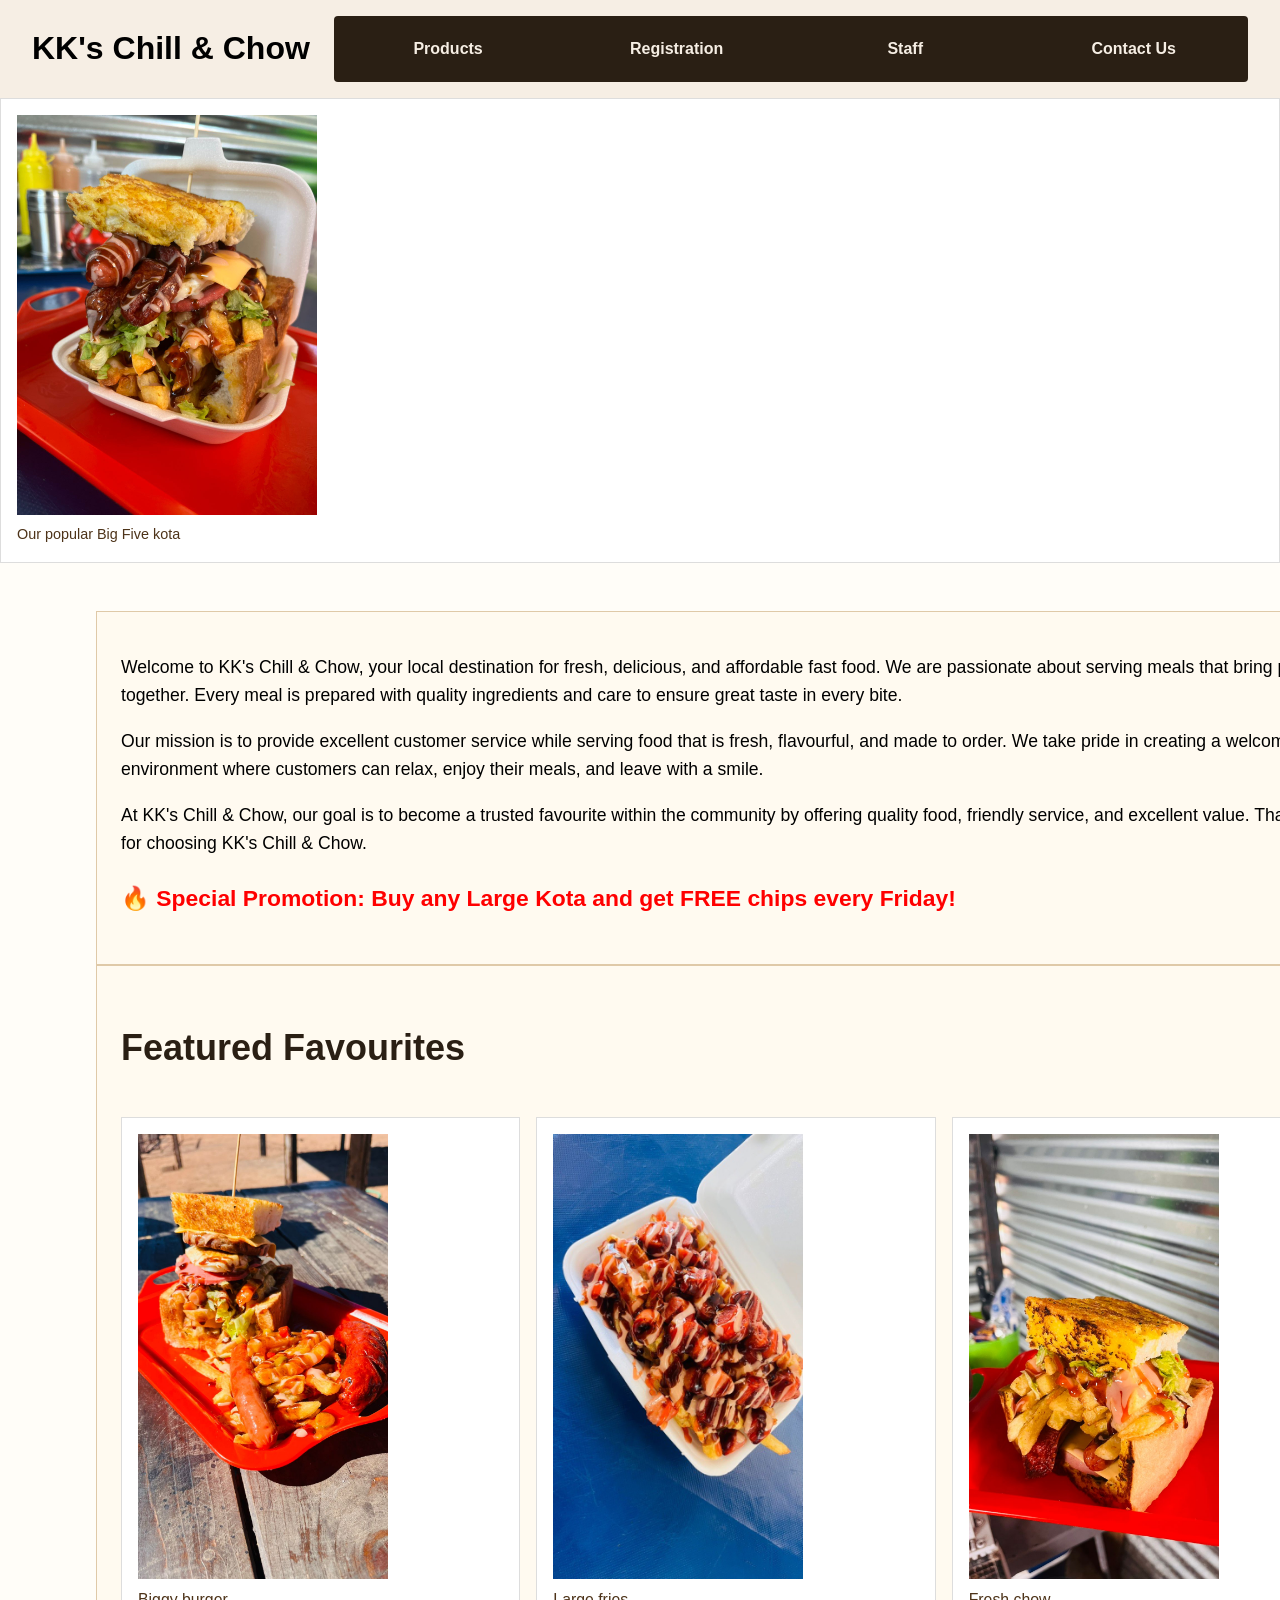
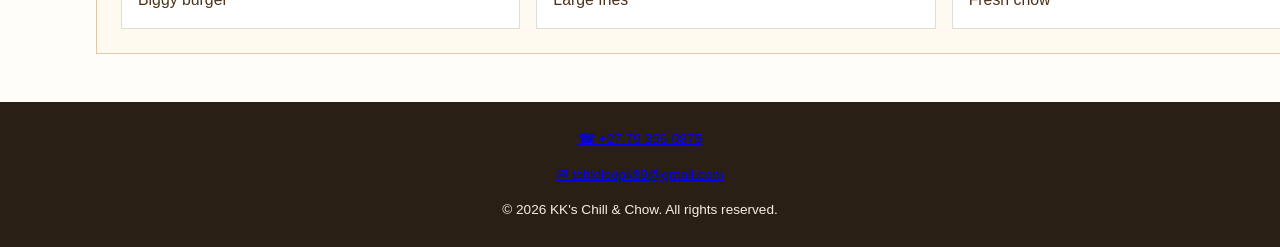
<file: index.html>
<!DOCTYPE html>
<html lang="en">
<head>
  <meta charset="UTF-8" />
  <meta name="viewport" content="width=device-width, initial-scale=1.0" />
  <link href="Stylesheet/styles.css" rel="stylesheet">
  <link rel="icon" type="image/png" sizes="32x32" href="images/favicon-32.png">
  <link rel="apple-touch-icon" sizes="180x180" href="images/apple-touch-icon.png">
  <link rel="icon" sizes="192x192" href="images/android-chrome-192.png">
  <title>KK's Chill & Chow</title>
</head>
<body>
  <header>
    <h1>KK's Chill & Chow</h1>
    <nav>
      <ul>
        <li><a href="products.html">Products</a></li>
        <li><a href="registration.html">Registration</a></li>
        <li><a href="staff.html">Staff</a></li>
        <li><a href="contact.html">Contact Us</a></li>
      </ul>
    </nav>
  </header>

  <section>
    <figure>
      <img src="images/Big-Five.jpg" alt="A Big Five kota from KK's Chill & Chow" width="300" />
      <figcaption>Our popular Big Five kota</figcaption>
    </figure>
  </section>

  <main>
    <div class="welcome-content">
     <p>Welcome to KK's Chill & Chow, your local destination for fresh, delicious, and affordable fast food. We are passionate about serving meals that bring people together. Every meal is prepared with quality ingredients and care to ensure great taste in every bite.</p>

     <p>Our mission is to provide excellent customer service while serving food that is fresh, flavourful, and made to order. We take pride in creating a welcoming environment where customers can relax, enjoy their meals, and leave with a smile.</p>

     <p>At KK's Chill & Chow, our goal is to become a trusted favourite within the community by offering quality food, friendly service, and excellent value. Thank you for choosing KK's Chill & Chow.</p>

     <p style="color: red; font-weight: bold; font-size: 1.3em;">
    🔥 Special Promotion: Buy any Large Kota and get FREE chips every Friday!
     </p>
    </div>

    <div class="featured-favourites">
      <h2>Featured Favourites</h2>
      <figure>
        <img src="images/Biggy.jpg" alt="A Biggy burger" width="250" length="180" />
        <figcaption>Biggy burger</figcaption>
      </figure>
      <figure>
        <img src="images/Large-Fries.jpg" alt="A serving of large fries" width="250" length="100" />
        <figcaption>Large fries</figcaption>
      </figure>
      <figure>
        <img src="images/Chow.jpg" alt="A fresh chow meal" length="100" width="250" />
        <figcaption>Fresh chow</figcaption>
      </figure>
    </div>
  </main>

  <footer>
    <h4 class="mobile"><a href="tel:+27793560875">&#9742; +27 79 356-0875</a></h4>
    <p class="tablet-desktop"><a href="tel:+27793560875">&#9742; +27 79 356-0875</a></p>
    <p><a href="mailto:tshidisopk89@gmail.com">&#9993; tshidisopk89@gmail.com</a></p>
    <p>&#169; 2026 KK's Chill & Chow. All rights reserved.</p>
  </footer>
</body>
</html>
</file>
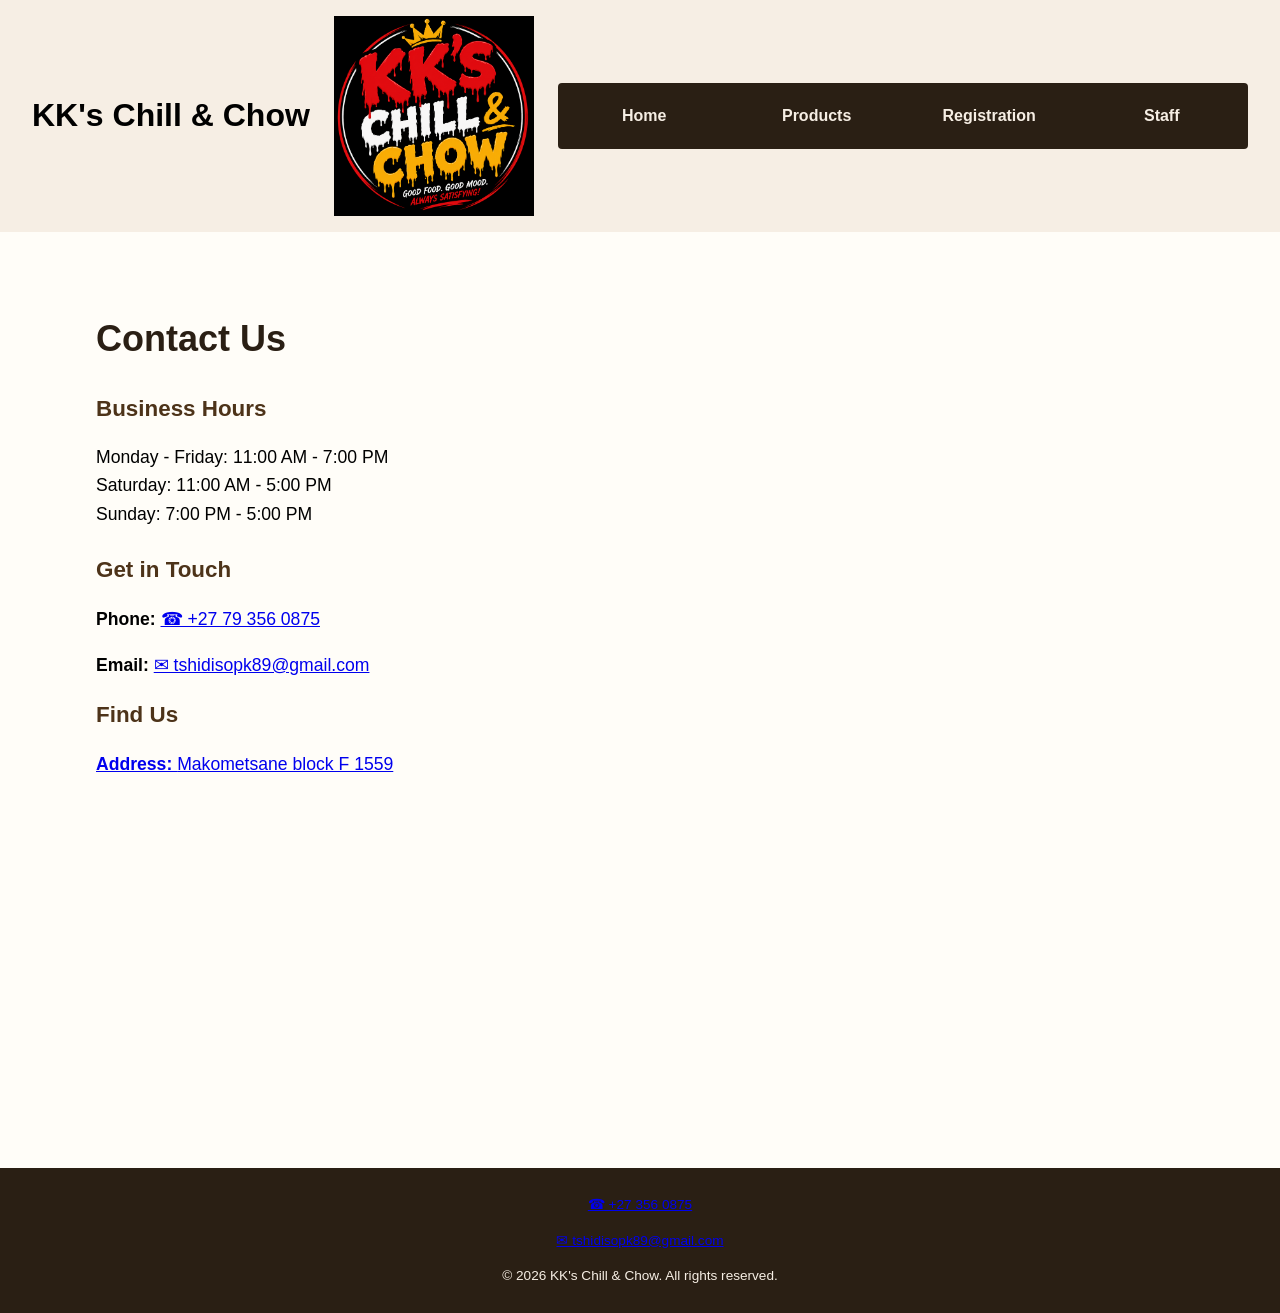
<file: contact.html>
<!DOCTYPE html>
<html lang="en">
<head>
  <meta charset="UTF-8" />
  <meta name="viewport" content="width=device-width, initial-scale=1.0" />
  <link href="Stylesheet/styles.css" rel="stylesheet">
  <link rel="icon" type="image/png" sizes="32x32" href="images/favicon-32.png">
  <link rel="apple-touch-icon" sizes="180x180" href="images/apple-touch-icon.png">
  <link rel="icon" sizes="192x192" href="images/android-chrome-192.png">
  <title>Contact Us - KK's Chill & Chow</title>
</head>
<body>
  <header>
    <h1>KK's Chill & Chow</h1>
    <img src="images/logo.png" alt="KK's Chill & Chow logo" width="200" />
    <nav>
      <ul>
        <li><a href="index.html">Home</a></li>
        <li><a href="products.html">Products</a></li>
        <li><a href="registration.html">Registration</a></li>
        <li><a href="staff.html">Staff</a></li>
      </ul>
    </nav>
  </header>

  <main>
    <h2>Contact Us</h2>

    <section>
      <h3>Business Hours</h3>
      <ul class="hours">
        <li>Monday - Friday: 11:00 AM - 7:00 PM</li>
        <li>Saturday: 11:00 AM - 5:00 PM</li>
        <li>Sunday: 7:00 PM - 5:00 PM</li>
      </ul>
    </section>

    <section>
      <h3>Get in Touch</h3>
      <p><strong>Phone:</strong> <a href="tel:+27793560875">&#9742; +27 79 356 0875</a></p>
      <p><strong>Email:</strong> <a href="mailto:tshidisopk89@gmail.com">&#9993; tshidisopk89@gmail.com</a></p>
    </section>

    <section>
      <h3>Find Us</h3>
      <a href="https://www.google.com/maps/search/?api=1&query=Makometsane+Block+F+1559+South+Africa" target="_blank">
        <p><strong>Address: </strong>Makometsane block F 1559</p>
      </a>

      <iframe
        class="map"
        src="https://www.google.com/maps?q=123%20Flavor%20Street%20Springfield%20IL%2062701&output=embed"
        title="KK's Chill & Chow location map"
        width="100%"
        height="300"
        style="border:0;"
        allowfullscreen=""
        loading="lazy"
        referrerpolicy="no-referrer-when-downgrade">
      </iframe>
    </section>
  </main>

  <footer>
    <h4 class="mobile"><a href="tel:+27793560875">&#9742; +27 356 0875</a></h4>
    <p class="tablet-desktop"><a href="tel:+27793560875">&#9742; +27 356 0875</a></p>
    <p><a href="mailto:tshidisopk89@gmail.com">&#9993; tshidisopk89@gmail.com</a></p>
    <p>&#169; 2026 KK's Chill & Chow. All rights reserved.</p>
  </footer>
</body>
</html>
</file>
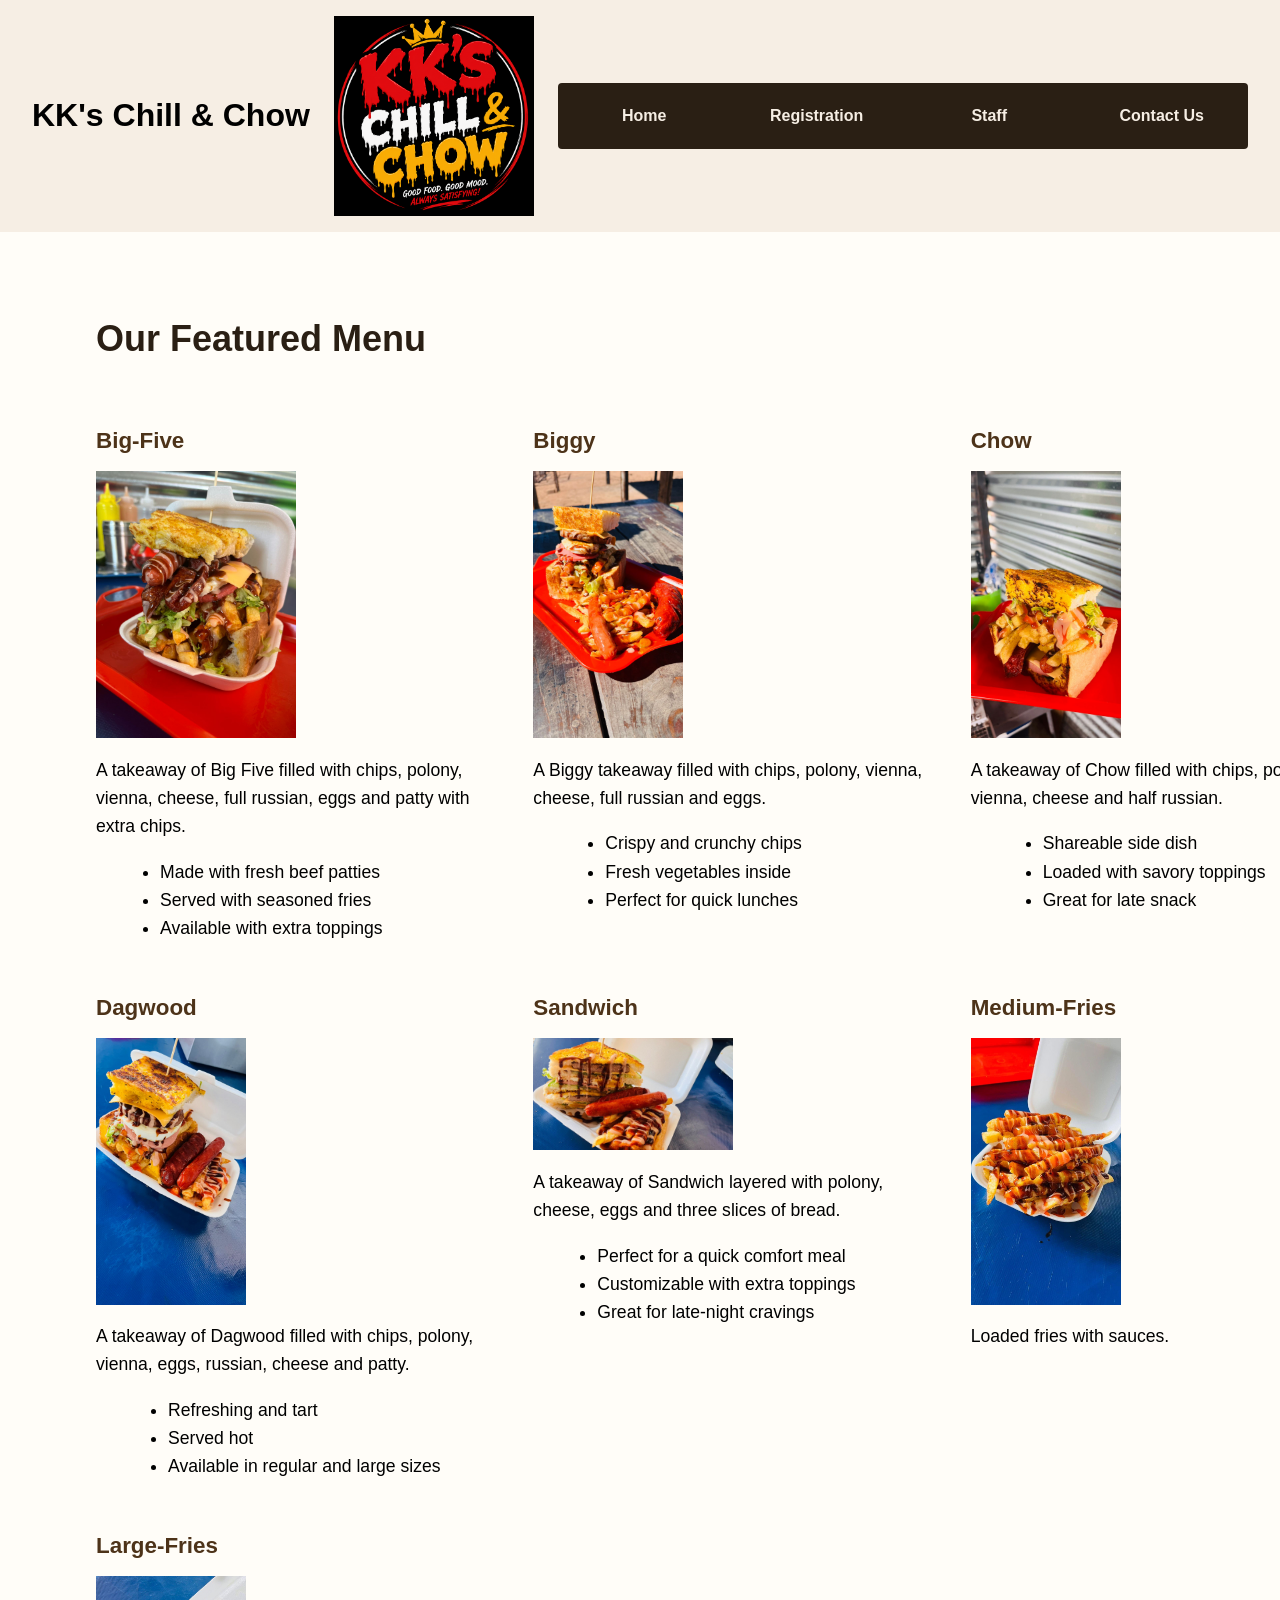
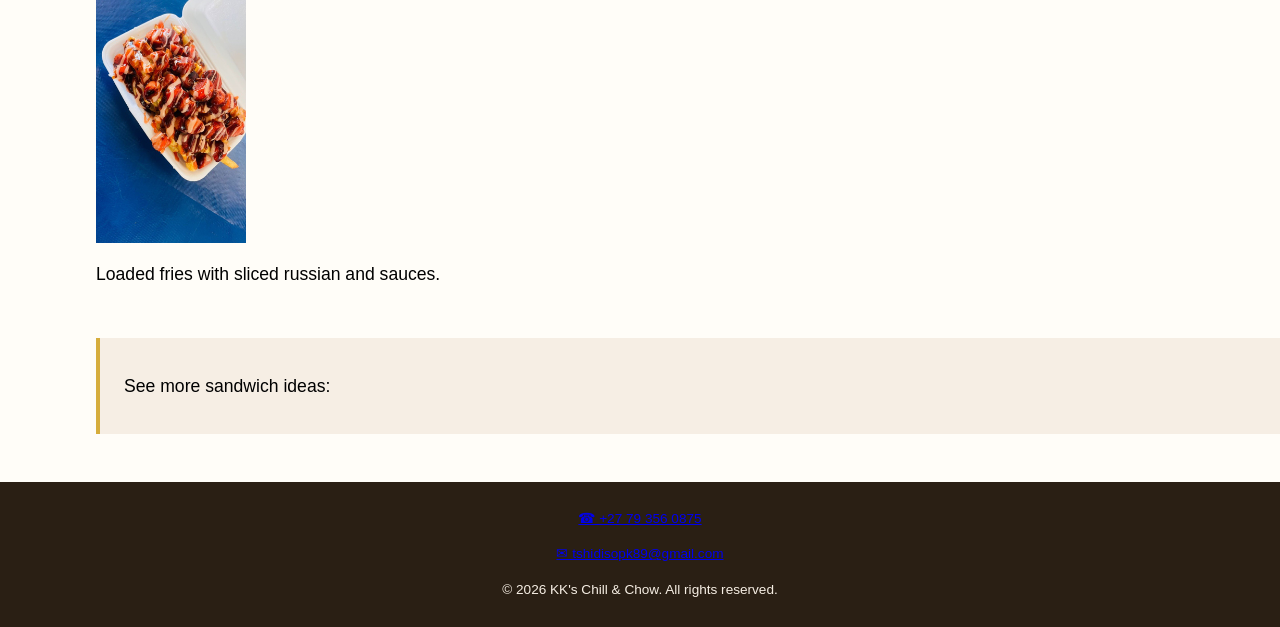
<file: products.html>
<!DOCTYPE html>
<html lang="en">
<head>
  <meta charset="UTF-8" />
  <meta name="viewport" content="width=device-width, initial-scale=1.0" />
  <link href="Stylesheet/styles.css" rel="stylesheet">
  <link rel="icon" type="image/png" sizes="32x32" href="images/favicon-32.png">
  <link rel="apple-touch-icon" sizes="180x180" href="images/apple-touch-icon.png">
  <link rel="icon" sizes="192x192" href="images/android-chrome-192.png">
  <title>Products - KK's Chill & Chow</title>
</head>
<body>
  <header>
    <h1>KK's Chill & Chow</h1>
    <img src="images/logo.png" alt="KK's Chill & Chow logo" width="200" />
    <nav>
      <ul>
        <li><a href="index.html">Home</a></li>
        <li><a href="registration.html">Registration</a></li>
        <li><a href="staff.html">Staff</a></li>
        <li><a href="contact.html">Contact Us</a></li>
      </ul>
    </nav>
  </header>

  <main class="grid">
    <h2>Our Featured Menu</h2>

    <section>
      <h3>Big-Five</h3>
      <img src="images/Big-Five.jpg" alt="Big-Five" width="200" />
	<article>
      <p>A takeaway of Big Five filled with chips, polony, vienna, cheese, full russian, eggs and patty with extra chips.</p>
      <ul>
        <li>Made with fresh beef patties</li>
        <li>Served with seasoned fries</li>
        <li>Available with extra toppings</li>
      </ul>
    </section>

    <section>
      <h3>Biggy</h3>
      <img src="images/Biggy.jpg" alt="Biggy" width="150" />
      <p>A Biggy takeaway filled with chips, polony, vienna, cheese, full russian and eggs.</p>
      <ul>
        <li>Crispy and crunchy chips</li>
        <li>Fresh vegetables inside</li>
        <li>Perfect for quick lunches</li>
      </ul>
    </section>

    <section>
      <h3>Chow</h3>
      <img src="images/Chow.jpg" alt="Chow" width="150" />
      <p>A takeaway of Chow filled with chips, polony, vienna, cheese and half russian.</p>
      <ul>
        <li>Shareable side dish</li>
        <li>Loaded with savory toppings</li>
        <li>Great for late snack</li>
      </ul>
    </section>
   </article>
   
    <section>
      <h3>Dagwood</h3>
      <img src="images/Dagwood.jpg" alt="Dagwood" width="150"/>
      <p>A takeaway of Dagwood filled with chips, polony, vienna, eggs, russian, cheese and patty.</p>
      <ul>
        <li>Refreshing and tart</li>
        <li>Served hot</li>
        <li>Available in regular and large sizes</li>
      </ul>
    </section>

    <section>
      <h3>Sandwich</h3>
      <img src="images/Sandwich.jpg" alt="Sandwich" width="200" />
	 <article>
      <p>A takeaway of Sandwich layered with polony, cheese, eggs and three slices of bread.</p>
      <ul>
        <li>Perfect for a quick comfort meal</li>
        <li>Customizable with extra toppings</li>
        <li>Great for late-night cravings</li>
      </ul>
    </section>

    <section>
      <h3>Medium-Fries</h3>
      <img src="images/Medium-Fries.jpg" alt="Medium-Fries" width="150" />
      <p>Loaded fries with sauces.</p>
    </section>
	
	    <section>
      <h3>Large-Fries</h3>
      <img src="images/Large-Fries.jpg" alt="Large-Fries" width="150" />
      <p>Loaded fries with sliced russian and sauces.</p>
    </section>
    </article>
	
	<aside>
	 <p>
    See more sandwich ideas:
    <a href="https://en.wikipedia.org/wiki/Sandwich" target="_blank">
    </a>
    </p>
    </aside>
  </main>

  <footer>
    <p><a href="tel:+27793560875">&#9742; +27 79 356 0875</a></p>
    <p><a href="mailto:tshidisopk89@gmail.com">&#9993; tshidisopk89@gmail.com</a></p>
    <p>&#169; 2026 KK's Chill & Chow. All rights reserved.</p>
  </footer>
</body>
</html>
</file>
<file: Stylesheet/styles.css>
/* CSS Reset */
body, header, nav, main, footer, img, h1, h3, figure, figcaption {
  margin: 0;
  padding: 0;
  border: 0;
}

/* General page layout */
body {
  background-color: #f6eee4;
  font-family: Verdana, Arial, sans-serif;
  line-height: 1.6;
  min-height: 100vh;
  display: flex;
  flex-direction: column;
}

header {
  position: sticky;
  top: 0;
  z-index: 1000;
  background-color: #f6eee4;
  padding: 1rem 2rem;
}

nav {
  background-color: #2a1f14;
  padding: 0.5rem 0;
}

nav ul {
  list-style-type: none;
  margin: 0;
  padding: 0;
  text-align: center;
}

nav li {
  display: inline-block;
  border-top: none;
  margin: 0 0.25rem;
}

nav li a {
  display: block;
  padding: 0.75rem 1.25rem;
  color: #f6eee4;
  text-decoration: none;
  font-weight: bold;
}

nav li a:hover {
  background-color: #4d3319;
}

img {
  max-width: 100%;
  height: auto;
  display: block;
}

main {
  background-color: #fffdf8;
  padding: 2% 4%;
  font-size: 1.1em;
  flex: 1;
}

main ul {
  margin-bottom: 1rem;
  margin-left: 2rem;
}

footer {
  text-align: center;
  font-size: 0.85em;
  background-color: #2a1f14;
  color: #f6eee4;
  padding: 1% 0;
}

/* Style rules for products page IDs */
#products {
  background-color: #fff5ea;
  padding: 2%;
}

#product-info {
  background-color: #fdf7ef;
  padding: 1rem;
}

/* Style rules for contact page IDs */
#contact {
  background-color: #fffaf0;
  padding: 2%;
}

#contact-info {
  margin-bottom: 1rem;
}

/* Utility classes */
.action {
  font-size: 1.75em;
  font-weight: bold;
  text-align: center;
}

.external-link {
  color: #4d3319;
  font-weight: bold;
  text-decoration: underline;
}

.tel-link {
  color: #f3e6d8;
  text-decoration: none;
}

.hours {
  list-style-type: none;
  padding: 0;
  margin: 1rem 0 1.5rem;
}

.map {
  width: 100%;
  height: 300px;
  border: 0;
  margin-top: 1rem;
}

.round {
  border-radius: 50%;
}

/* Responsive visibility classes */
.mobile {
  display: none;
}

.tablet-desktop {
  display: block;
}

/* Products page image layout */
.products-grid {
  display: grid;
  grid-template-columns: 1fr;
  gap: 1.5rem;
}

/* Staff page grid layout */
.staff-grid {
  display: grid;
  grid-template-columns: repeat(3, 1fr);
  gap: 1.5rem;
}

figure {
  margin: 0;
  padding: 1rem;
  border: 1px solid #ddd;
  background-color: #fff;
}

figcaption {
  font-size: 0.9em;
  color: #4d3319;
  padding-top: 0.5rem;
}

@media (max-width: 900px) {
  .staff-grid {
    grid-template-columns: 1fr;
  }
}

@media (min-width: 601px) and (max-width: 900px) {
  header {
    position: static;
  }

  .map {
    width: auto;
    height: auto;
  }

  .mobile {
    display: none;
  }

  .tablet-desktop {
    display: block;
  }

  nav ul {
    display: flex;
    justify-content: center;
  }

  nav li {
    display: inline-block;
    border-right: 1px solid #f6eee4;
    margin: 0;
  }

  nav li:last-child {
    border-right: none;
  }

  main.grid {
    display: grid;
    grid-template-columns: repeat(2, minmax(0, 1fr));
    gap: 1.5rem;
  }

  main.grid > h2,
  main.grid > aside {
    grid-column: 1 / -1;
  }
}

@media (max-width: 600px) {
  nav {
    padding: 0;
  }

  nav ul {
    display: flex;
    flex-direction: column;
    text-align: left;
  }

  nav li {
    display: block;
    border-top: 1px solid #4d3319;
    margin: 0;
  }

  nav li:first-child {
    border-top: none;
  }

  nav li a {
    padding: 0.65rem 1rem;
  }

  main.grid {
    display: grid;
    grid-template-columns: 1fr;
    gap: 1rem;
  }

  main.grid > article {
    padding: 1rem;
  }

  main.grid article h3 {
    text-align: center;
  }

  main.grid article img {
    margin: 0 auto;
  }

  .mobile {
    display: block;
  }

  .tablet-desktop {
    display: none;
  }
}

@media (min-width: 901px) {
  header {
    position: sticky;
    display: flex;
    align-items: center;
    gap: 1.5rem;
  }

  nav {
    flex: 1;
    display: flex;
    align-items: center;
    border-radius: 4px;
  }

  nav ul {
    display: flex;
    flex: 1;
    align-items: center;
    justify-content: space-evenly;
  }

  nav li {
    flex: 1;
    margin: 0;
    text-align: center;
  }

  nav li a {
    padding: 0.75rem 1rem;
  }

  nav li a:hover {
    background-color: #d6ad3c;
    color: #2a1f14;
  }

  main {
    max-width: 1200px;
    width: 100%;
    margin: 0 auto;
    padding: 3rem 4rem;
  }

  main h2 {
    margin-bottom: 1.5rem;
    font-size: 2.25rem;
    color: #2a1f14;
  }

  main h3 {
    margin-bottom: 0.75rem;
    font-size: 1.4rem;
    color: #4d3319;
  }

  main.grid {
    display: grid;
    grid-template-columns: repeat(3, minmax(0, 1fr));
    gap: 1.5rem;
  }

  main.grid > h2,
  main.grid > aside {
    grid-column: 1 / -1;
  }

  main.grid > article {
    padding: 1.5rem;
    border: 1px solid #dfc9a8;
    background-color: #fffaf0;
  }

  main.grid > article:nth-of-type(2) {
    background-color: #f3e6d8;
  }

  main.grid article ul {
    margin-left: 1.5rem;
  }

  main.grid > aside {
    grid-column: 1 / span 3;
    padding: 1rem 1.5rem;
    background-color: #f6eee4;
    border-left: 4px solid #d6ad3c;
  }

  main.grid article h3 {
    font-size: 1.7rem;
  }

  .welcome-content,
  .featured-favourites {
    padding: 1.5rem;
    border: 1px solid #dfc9a8;
    background-color: #fffaf0;
  }

  .featured-favourites {
    display: grid;
    grid-template-columns: repeat(3, minmax(0, 1fr));
    gap: 1rem;
  }

  .featured-favourites h2 {
    grid-column: 1 / -1;
  }

  .mobile {
    display: none;
  }

  .tablet-desktop {
    display: block;
  }
}

@media (min-width: 1201px) {
  main {
    max-width: 1400px;
    padding-right: 6rem;
    padding-left: 6rem;
  }

  main.grid {
    gap: 2rem;
  }
}

.mobile h3 {
  text-shadow: 1px 1px 0 #d6ad3c;
}

@media (min-width: 601px) and (max-width: 900px) {
  #product-info {
    background: linear-gradient(135deg, #f6eee4, #d6ad3c);
  }
}

@media print {
  body {
    background: #fff;
    color: #000;
    font-family: Georgia, "Times New Roman", serif;
  }

  header {
    position: static;
    background: #fff;
    padding: 0;
  }

  nav,
  footer,
  .mobile,
  .map {
    display: none;
  }

  main,
  main.grid {
    display: block;
    max-width: none;
    padding: 0;
    background: #fff;
  }

  main.grid > article {
    margin-bottom: 1.5rem;
    border: 1px solid #000;
    background: #fff;
    break-inside: avoid;
  }

  a {
    color: #000;
    text-decoration: none;
  }
}
</file>
